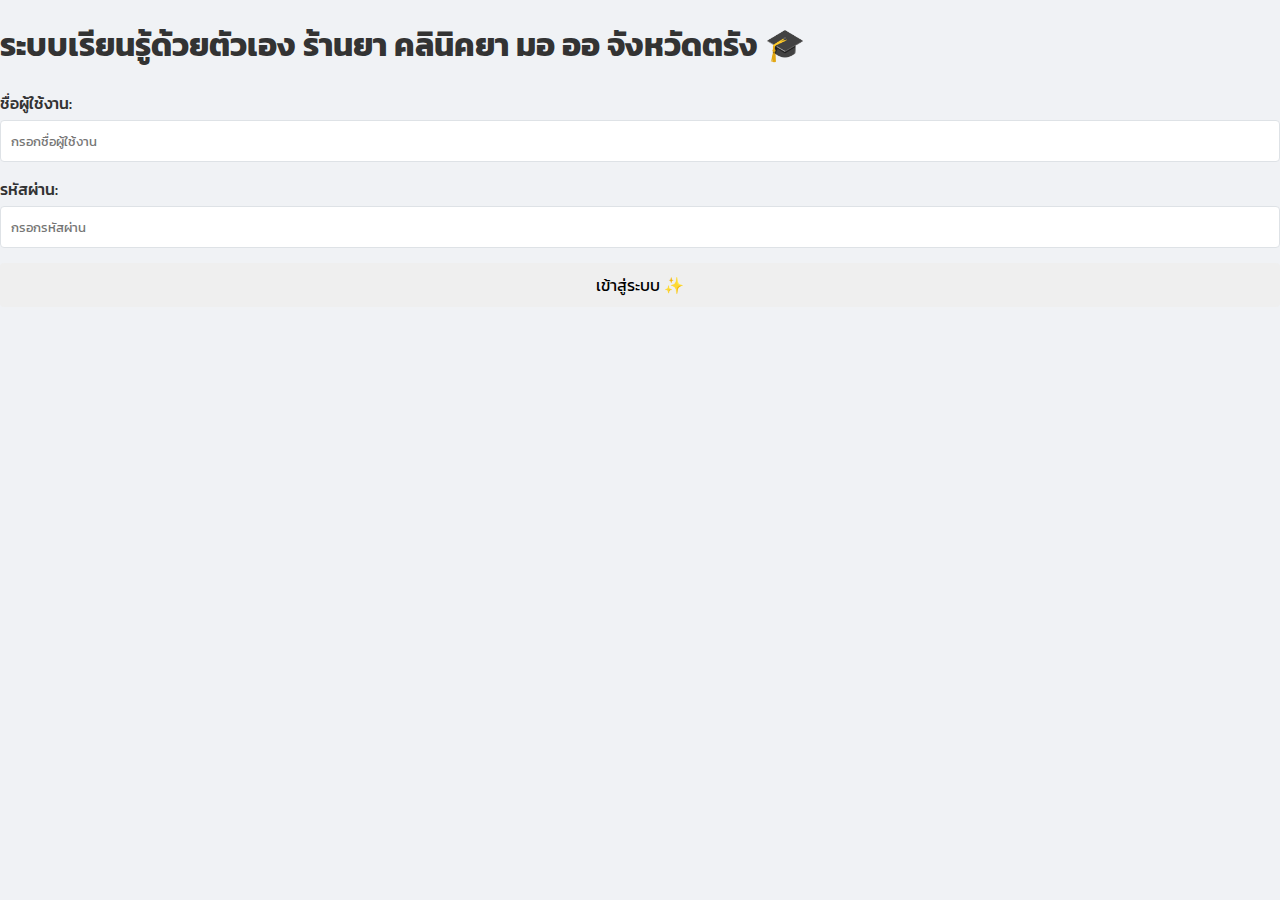
<file: index.html>
<!DOCTYPE html>
<html lang="th">
<head>
    <meta charset="UTF-8">
    <meta name="viewport" content="width=device-width, initial-scale=1.0">
    <title>ระบบเรียนรู้ด้วยตัวเอง ร้านยา คลินิคยา มอ ออ จังหวัดตรัง</title>
    <link rel="stylesheet" href="style.css">
    <link href="https://fonts.googleapis.com/css2?family=Kanit:wght@400;700&display=swap" rel="stylesheet">
</head>
<body>
    <div class="container" id="login-page">
        <h1>ระบบเรียนรู้ด้วยตัวเอง ร้านยา คลินิคยา มอ ออ จังหวัดตรัง 🎓</h1>
        <form id="login-form">
            <div class="input-group">
                <label for="username">ชื่อผู้ใช้งาน:</label>
                <input type="text" id="username" placeholder="กรอกชื่อผู้ใช้งาน" required>
            </div>
            <div class="input-group">
                <label for="password">รหัสผ่าน:</label>
                <input type="password" id="password" placeholder="กรอกรหัสผ่าน" required>
            </div>
            <button type="submit">เข้าสู่ระบบ ✨</button>
            <div id="login-error" class="error-message"></div>
        </form>
    </div>

    <div class="container hidden" id="user-page">
        <h1 id="user-page-title">ระบบเรียนรู้ด้วยตัวเอง ร้านยา คลินิคยา มอ ออ จังหวัดตรัง 📚</h1>
        <h2 id="welcome-message"></h2>

        <div class="section">
            <h3>คลิปวิดีโอประจำเดือนนี้ 🎬</h3>
            <div id="video-list">
                </div>
        </div>

        <div class="section">
            <h3>แบบทดสอบประจำเดือนนี้ 📝</h3>
            <button id="take-quiz-button" class="action-button">กรุณาคลิกเพื่อทำแบบทดสอบ</button>
        </div>

        <div class="section">
            <h3>ตรวจสอบคะแนนประจำเดือนนี้ 📊</h3>
            <button id="check-score-button" class="action-button">ตรวจสอบคะแนน 💯</button>
            <div id="score-display" class="hidden">
                <p><strong>ชื่อผู้ใช้งาน:</strong> <span id="display-user-name"></span></p>
                <p><strong>คะแนน:</strong> <span id="display-score"></span></p>
                <p><strong>สถานะ:</strong> <span id="display-status"></span></p>
            </div>
            <div id="score-error" class="error-message"></div>
        </div>

        <button id="logout-button-user" class="logout-button">ออกจากระบบ 🚪</button>
    </div>

    <div class="container hidden" id="admin-page">
        <h1 id="admin-page-title">ระบบเรียนรู้ด้วยตัวเอง ร้านยา คลินิคยา มอ ออ จังหวัดตรัง ⚙️</h1>
        <h2 id="admin-welcome-message"></h2>

        <div class="section">
            <h3>จัดการคลิปวิดีโอประจำเดือน 🎥</h3>
            <div class="input-group">
                <input type="text" id="video-link-input" placeholder="เพิ่มลิงก์วิดีโอ (เช่น YouTube)">
                <button id="add-video-link-button">เพิ่มลิงก์</button>
            </div>
            <ul id="admin-video-list">
                </ul>
        </div>

        <div class="section">
            <h3>จัดการแบบทดสอบประจำเดือน ✍️</h3>
            <div class="input-group">
                <input type="text" id="quiz-link-input" placeholder="เพิ่มลิงก์ Google Form">
                <button id="add-quiz-link-button">เพิ่มลิงก์</button>
            </div>
            <ul id="admin-quiz-list">
                </ul>
        </div>

        <div class="section">
            <h3>ดูผลสอบทั้งหมด 📋</h3>
            <button id="view-all-results-button" class="action-button">คลิกเพื่อดูผลสอบทั้งหมด</button>
        </div>

        <button id="logout-button-admin" class="logout-button">ออกจากระบบ 🚪</button>
    </div>

    <script src="script.js"></script>
</body>
</html>
</file>
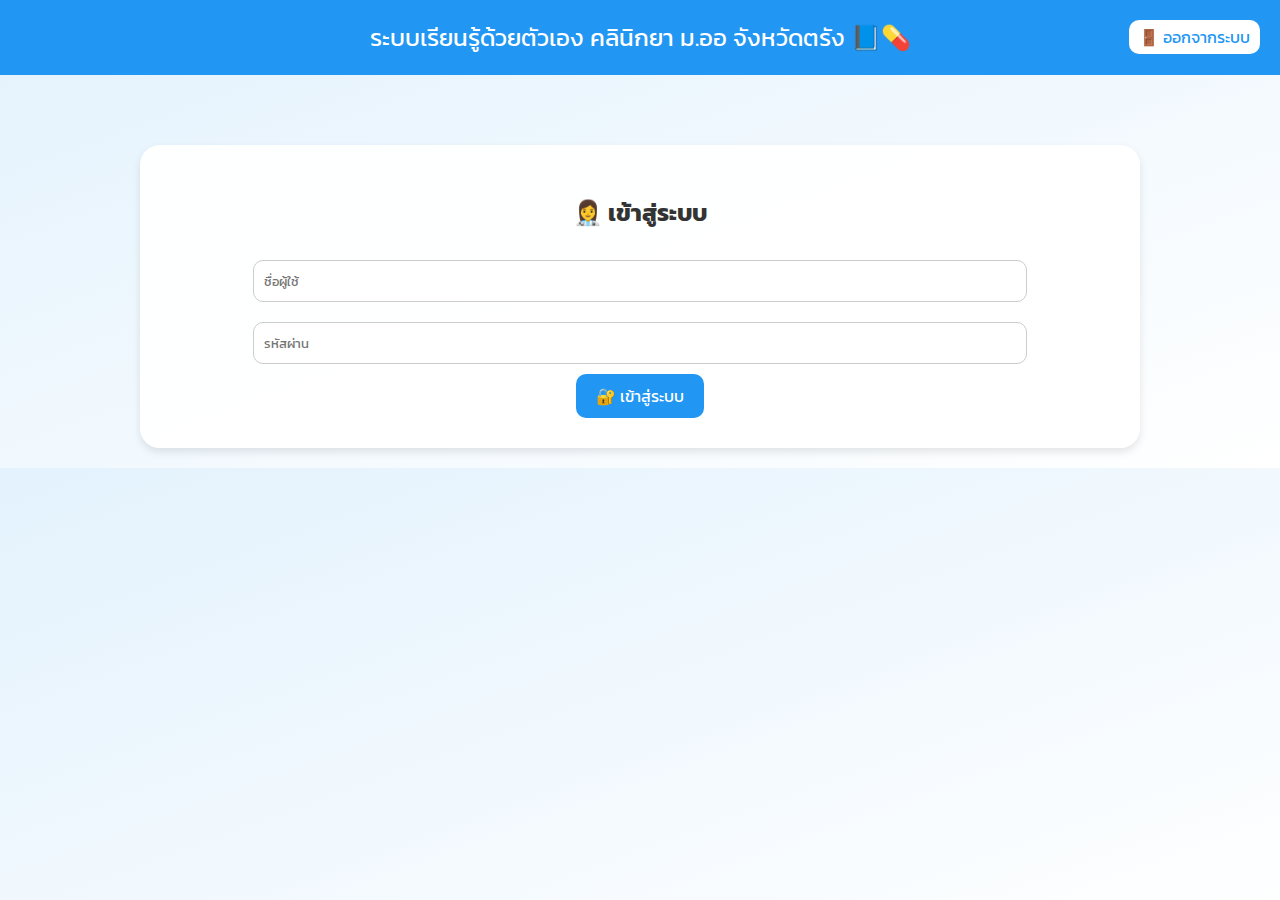
<file: learning_portal_ui (1).html>
<!DOCTYPE html>
<html lang="th">
<head>
  <meta charset="UTF-8">
  <meta name="viewport" content="width=device-width, initial-scale=1.0">
  <title>ระบบเรียนรู้ด้วยตัวเอง คลินิกยา ม.ออ ตรัง</title>
  <link href="https://fonts.googleapis.com/css2?family=Kanit&display=swap" rel="stylesheet">
  <style>
    * { font-family: 'Kanit', sans-serif; }
    body {
      margin: 0;
      background: linear-gradient(to bottom right, #e3f2fd, #ffffff);
      color: #333;
    }
    header {
      background-color: #2196f3;
      color: white;
      padding: 20px;
      text-align: center;
      font-size: 1.5rem;
      position: relative;
    }
    .logout {
      position: absolute;
      right: 20px;
      top: 20px;
      background: #fff;
      color: #2196f3;
      border: none;
      padding: 5px 10px;
      border-radius: 10px;
      cursor: pointer;
    }
    .container {
      max-width: 1000px;
      margin: auto;
      padding: 20px;
    }
    .login-box {
      background: #ffffffee;
      padding: 30px;
      border-radius: 20px;
      box-shadow: 0 4px 8px rgba(0,0,0,0.1);
      margin-top: 50px;
      text-align: center;
    }
    .login-box h2 {
      margin-bottom: 20px;
    }
    input[type="text"], input[type="password"] {
      padding: 10px;
      width: 80%;
      margin: 10px 0;
      border: 1px solid #ccc;
      border-radius: 10px;
    }
    button {
      padding: 10px 20px;
      background: #2196f3;
      color: white;
      border: none;
      border-radius: 10px;
      cursor: pointer;
      font-size: 1rem;
    }
    .dashboard {
      background: white;
      padding: 20px;
      margin-top: 20px;
      border-radius: 15px;
      box-shadow: 0 0 10px rgba(0,0,0,0.1);
    }
    .video-box, .quiz-box, .user-box, .summary-box {
      margin-top: 20px;
      padding: 15px;
      border: 1px solid #2196f3;
      border-radius: 15px;
    }
    h3 { color: #1976d2; }
    .emoji { font-size: 1.3rem; }
    textarea {
      width: 100%;
      height: 60px;
      margin: 10px 0;
      border-radius: 10px;
      padding: 10px;
      border: 1px solid #ccc;
    }
    .link-preview {
      margin-top: 10px;
    }
  </style>
</head>
<body>
  <header>
    ระบบเรียนรู้ด้วยตัวเอง คลินิกยา ม.ออ จังหวัดตรัง 📘💊
    <button class="logout" onclick="logout()">🚪 ออกจากระบบ</button>
  </header>
  <div class="container">
    <div class="login-box" id="loginBox">
      <h2>👩‍⚕️ เข้าสู่ระบบ</h2>
      <input type="text" id="username" placeholder="ชื่อผู้ใช้"><br>
      <input type="password" id="password" placeholder="รหัสผ่าน"><br>
      <button onclick="login()">🔐 เข้าสู่ระบบ</button>
    </div>

    <div class="dashboard" id="dashboard" style="display:none">
      <h2 id="welcome">ยินดีต้อนรับ</h2>
      <h3>วิดีโอเรียนรู้ด้วยตัวเองประจำเดือน พร้อมแล้ว 🎥 เริ่มเรียนรู้กันได้เลย</h3>

      <div class="summary-box" id="summaryBox">
        <h3>📊 สรุปผลการเรียน</h3>
        <div id="summaryContent"></div>
      </div>

      <div id="adminPanel" style="display:none">
        <div class="video-box">
          <h3>🎬 เพิ่มลิงก์วิดีโอจาก Google Drive</h3>
          <textarea id="videoLinks" placeholder="แปะลิงก์วิดีโอแยกบรรทัด"></textarea>
          <button onclick="saveLinks('video')">💾 บันทึกวิดีโอ</button>
          <div class="link-preview" id="videoPreview"></div>
        </div>
        <div class="quiz-box">
          <h3>📝 เพิ่มลิงก์แบบทดสอบจาก Google Form</h3>
          <textarea id="quizLinks" placeholder="แปะลิงก์แบบทดสอบแยกบรรทัด"></textarea>
          <button onclick="saveLinks('quiz')">💾 บันทึกแบบทดสอบ</button>
          <div class="link-preview" id="quizPreview"></div>
        </div>
        <div class="user-box">
          <h3>👥 จัดการผู้ใช้งาน (กำลังพัฒนา...)</h3>
        </div>
      </div>

      <div id="userPanel" style="display:none">
        <div class="video-box">
          <h3>📺 คลิปวิดีโอประจำเดือน</h3>
          <div class="link-preview" id="videoUserPreview"></div>
        </div>
        <div class="quiz-box">
          <h3>🧪 แบบทดสอบ</h3>
          <div class="link-preview" id="quizUserPreview"></div>
        </div>
      </div>
    </div>
  </div>
  <script>
    const users = {
      admin: { name: "Admin", password: "admin", role: "admin" },
      Ice: { name: "ไอซ์ สาขานาเมืองเพชร", password: "001-1", role: "user" },
      Bowy: { name: "โบวี่ สาขานาเมืองเพชร", password: "001-2", role: "user" },
      Jha: { name: "จ๋า สาขานาที่วัง", password: "002-1", role: "user" },
      Jaew: { name: "แจ๋ว สาขานาที่วัง", password: "002-2", role: "user" },
      Zeegame: { name: "ซีเกมส์ สาขาคลองเต็ง", password: "003-1", role: "user" },
      Benz: { name: "เบนช์ สาขาคลองเต็ง", password: "003-2", role: "user" },
      Mint: { name: "มินท์ สาขานาโยง", password: "004-1", role: "user" },
      Pair: { name: "แพร สาขานาโยง", password: "004-2", role: "user" },
      Maprang: { name: "มะปราง สาขานาโยง", password: "004-3", role: "user" },
      Maple: { name: "เมเปิ้ล สาขาท่ากลาง", password: "005-1", role: "user" },
      Toey: { name: "เตย สาขาท่ากลาง", password: "005-2", role: "user" },
      Oil: { name: "ออย สาขาท่ากลาง", password: "005-3", role: "user" },
      Nuch: { name: "นุช สาขารัษฎา", password: "006-1", role: "user" },
      Few: { name: "ฟิว สาขารัษฎา", password: "006-2", role: "user" },
      Aom: { name: "อ้อม สาขารักษ์จันทน์", password: "007-1", role: "user" },
      Pond: { name: "พร สาขาหน้าสภาราชินี", password: "008-1", role: "user" },
      Bow: { name: "โบว์ สาขาหน้าสภาราชินี", password: "008-2", role: "user" },
      Cream: { name: "ครีม สาขาบิ๊กซี", password: "009-1", role: "user" },
    };

    let currentUser = null;

    function login() {
      const username = document.getElementById("username").value;
      const password = document.getElementById("password").value;

      if (users[username] && users[username].password === password) {
        currentUser = users[username];
        document.getElementById("loginBox").style.display = "none";
        document.getElementById("dashboard").style.display = "block";
        document.getElementById("welcome").innerText = `ยินดีต้อนรับ ${currentUser.name}`;

        if (currentUser.role === "admin") {
          document.getElementById("adminPanel").style.display = "block";
          updatePreview('video');
          updatePreview('quiz');
        } else {
          document.getElementById("userPanel").style.display = "block";
          updateUserPreview('video');
          updateUserPreview('quiz');
        }
      } else {
        alert("ชื่อผู้ใช้หรือรหัสผ่านไม่ถูกต้อง");
      }
    }

    function saveLinks(type) {
      const links = document.getElementById(type + 'Links').value.trim().split('\n');
      localStorage.setItem(type + 'Links', JSON.stringify(links));
      updatePreview(type);
    }

    function updatePreview(type) {
      const links = JSON.parse(localStorage.getItem(type + 'Links') || '[]');
      const container = document.getElementById(type + 'Preview');
      container.innerHTML = links.map(link => `<a href="${link}" target="_blank">🔗 ${link}</a><br>`).join('');
    }

    function updateUserPreview(type) {
      const links = JSON.parse(localStorage.getItem(type + 'Links') || '[]');
      const container = document.getElementById(type + 'UserPreview');
      container.innerHTML = links.map(link => `<a href="${link}" target="_blank">▶️ ${link}</a><br>`).join('');
    }

    function logout() {
      location.reload();
    }
  </script>
</body>
</html>
</file>
<file: style.css>
:root {
    --header-bg: #0056b3; /* สีน้ำเงินแบบในรูป */
    --body-bg: #f0f2f5;
    --card-bg: #ffffff;
    --text-primary: #333333;
    --text-secondary: #666666;
    --border-color: #dee2e6;
    --success: #198754;
    --danger: #dc3545;
    --primary-btn: #0056b3;
    --primary-btn-hover: #004494;
    --radius: 8px; /* ความมนแบบมาตรฐาน */
}

body {
    font-family: 'Kanit', sans-serif;
    background-color: var(--body-bg);
    margin: 0;
    padding: 0;
    color: var(--text-primary);
    min-height: 100vh;
    display: flex;
    flex-direction: column;
}

/* --- Header --- */
.main-header {
    background-color: var(--header-bg);
    color: white;
    padding: 15px 0;
    box-shadow: 0 2px 4px rgba(0,0,0,0.1);
    position: sticky;
    top: 0;
    z-index: 100;
}

.header-content {
    max-width: 1200px;
    margin: 0 auto;
    padding: 0 20px;
    display: flex;
    justify-content: space-between;
    align-items: center;
}

.logo-area {
    display: flex;
    align-items: center;
    gap: 15px;
}

.logo-area i {
    font-size: 2.5em;
    background: rgba(255,255,255,0.2);
    padding: 10px;
    border-radius: 8px;
}

.header-text h1 {
    margin: 0;
    font-size: 1.4em;
    font-weight: 600;
}

.sub-header {
    font-size: 0.9em;
    opacity: 0.9;
    font-weight: 300;
}

.header-date {
    font-size: 0.9em;
    font-weight: 300;
    text-align: right;
}

/* --- Login Page --- */
.page-wrapper {
    display: flex;
    justify-content: center;
    align-items: center;
    flex-grow: 1;
    padding: 20px;
}

.login-card {
    background: var(--card-bg);
    padding: 40px;
    border-radius: var(--radius);
    box-shadow: 0 4px 12px rgba(0,0,0,0.05);
    width: 100%;
    max-width: 400px;
    border-top: 5px solid var(--header-bg);
}

.login-card h2 { margin-top: 0; color: var(--header-bg); }

/* --- Inputs & Buttons --- */
.input-group { margin-bottom: 15px; }
.input-group label { display: block; margin-bottom: 5px; font-weight: 500; }
.input-group input {
    width: 100%; padding: 10px; border: 1px solid var(--border-color);
    border-radius: 4px; font-family: 'Kanit'; box-sizing: border-box;
}
.input-group input:focus { border-color: var(--header-bg); outline: none; }

button {
    font-family: 'Kanit'; cursor: pointer; border: none; border-radius: 4px;
    padding: 10px 15px; font-size: 1em; transition: 0.2s; width: 100%;
}

.btn-primary { background: var(--primary-btn); color: white; }
.btn-primary:hover { background: var(--primary-btn-hover); }

.btn-logout {
    background: transparent; border: 1px solid #ffcccc; color: var(--danger);
    width: auto; padding: 5px 15px; font-size: 0.9em;
}
.btn-logout:hover { background: #ffe6e6; }

.btn-action { margin-top: 10px; color: white; font-weight: 500; }
.btn-action.green { background: var(--success); }
.btn-action.green:hover { background: #146c43; }
.btn-action.blue { background: var(--primary-btn); }
.btn-action.outline { background: transparent; border: 1px solid var(--primary-btn); color: var(--primary-btn); }
.btn-action.outline:hover { background: #e9f2ff; }

/* --- Main Layout --- */
.main-container {
    max-width: 1200px;
    margin: 20px auto;
    padding: 0 20px;
    width: 100%;
    box-sizing: border-box;
}

.welcome-banner {
    background: var(--card-bg);
    padding: 20px;
    border-radius: var(--radius);
    display: flex;
    justify-content: space-between;
    align-items: center;
    margin-bottom: 20px;
    border-left: 5px solid var(--header-bg);
    box-shadow: 0 2px 4px rgba(0,0,0,0.02);
}

.user-info { display: flex; align-items: center; gap: 15px; }
.avatar { font-size: 2.5em; color: var(--header-bg); }
.avatar.admin { color: #555; }
.user-info h2 { margin: 0; font-size: 1.2em; }
.role-badge { background: #e9ecef; padding: 2px 8px; border-radius: 10px; font-size: 0.8em; color: #666; }

/* --- Grid System --- */
.content-grid {
    display: grid;
    grid-template-columns: 1fr 1fr;
    gap: 20px;
}
.col-left { display: flex; flex-direction: column; gap: 20px; }
.col-right { display: flex; flex-direction: column; gap: 20px; }

@media (max-width: 768px) {
    .content-grid { grid-template-columns: 1fr; }
    .header-content { flex-direction: column; gap: 10px; text-align: center; }
    .logo-area { flex-direction: column; }
    .header-date { text-align: center; }
}

/* --- Cards --- */
.card {
    background: var(--card-bg);
    border-radius: var(--radius);
    box-shadow: 0 2px 5px rgba(0,0,0,0.03);
    border: 1px solid #eaedf0;
    overflow: hidden;
}
.card.full-width { grid-column: 1 / -1; }

.card-header {
    background: #ffffff;
    padding: 15px 20px;
    border-bottom: 2px solid #f0f2f5;
    color: var(--header-bg);
    font-weight: 600;
    font-size: 1.1em;
    display: flex; align-items: center; gap: 10px;
}

.card-body { padding: 20px; }

/* --- Stats & Charts --- */
.stats-overview {
    display: grid; grid-template-columns: repeat(3, 1fr); gap: 15px; margin-bottom: 20px;
}
.stat-box {
    background: #f8f9fa; border: 1px solid #dee2e6; padding: 15px;
    border-radius: var(--radius); text-align: center;
}
.stat-box .number { display: block; font-size: 1.8em; font-weight: bold; color: var(--header-bg); }
.stat-box.warning .number { color: var(--warning); }

.mini-stats {
    display: flex; justify-content: space-between; margin-top: 15px;
    border-top: 1px dashed #eee; padding-top: 15px;
}
.stat-item { text-align: center; flex: 1; }
.stat-item .lbl { display: block; font-size: 0.8em; color: #888; }
.stat-item .val { font-weight: bold; color: var(--header-bg); font-size: 1.2em; }

/* --- Lists --- */
.simple-list { list-style: none; padding: 0; margin: 0; }
.simple-list li {
    padding: 10px; border-bottom: 1px solid #f0f2f5; font-size: 0.95em;
}
.simple-list li:last-child { border-bottom: none; }

.video-item, .quiz-item {
    padding: 10px; margin-bottom: 5px; background: #f8f9fa; border-radius: 4px;
    display: flex; align-items: center;
}
.video-item a, .quiz-item a { text-decoration: none; color: #333; flex-grow: 1; margin-left: 10px; }
.video-item a:hover { color: var(--header-bg); }

/* --- Result Box --- */
.result-box {
    background: #f1f8ff; border: 1px solid #cce5ff;
    padding: 15px; border-radius: var(--radius); margin-top: 15px;
}
.result-row { display: flex; justify-content: space-between; margin-bottom: 5px; }
.score-val { color: var(--header-bg); font-size: 1.2em; }
.status-badge { background: #d1e7dd; color: #0f5132; padding: 2px 10px; border-radius: 12px; font-size: 0.85em; }

/* --- Utilities --- */
.hidden { display: none !important; }
.fade-in { animation: fadeIn 0.4s ease-out; }
.error-message { color: var(--danger); font-size: 0.9em; margin-top: 5px; }
.info-text { font-size: 0.9em; color: #666; }
@keyframes fadeIn { from { opacity: 0; transform: translateY(10px); } to { opacity: 1; transform: translateY(0); } }
</file>
